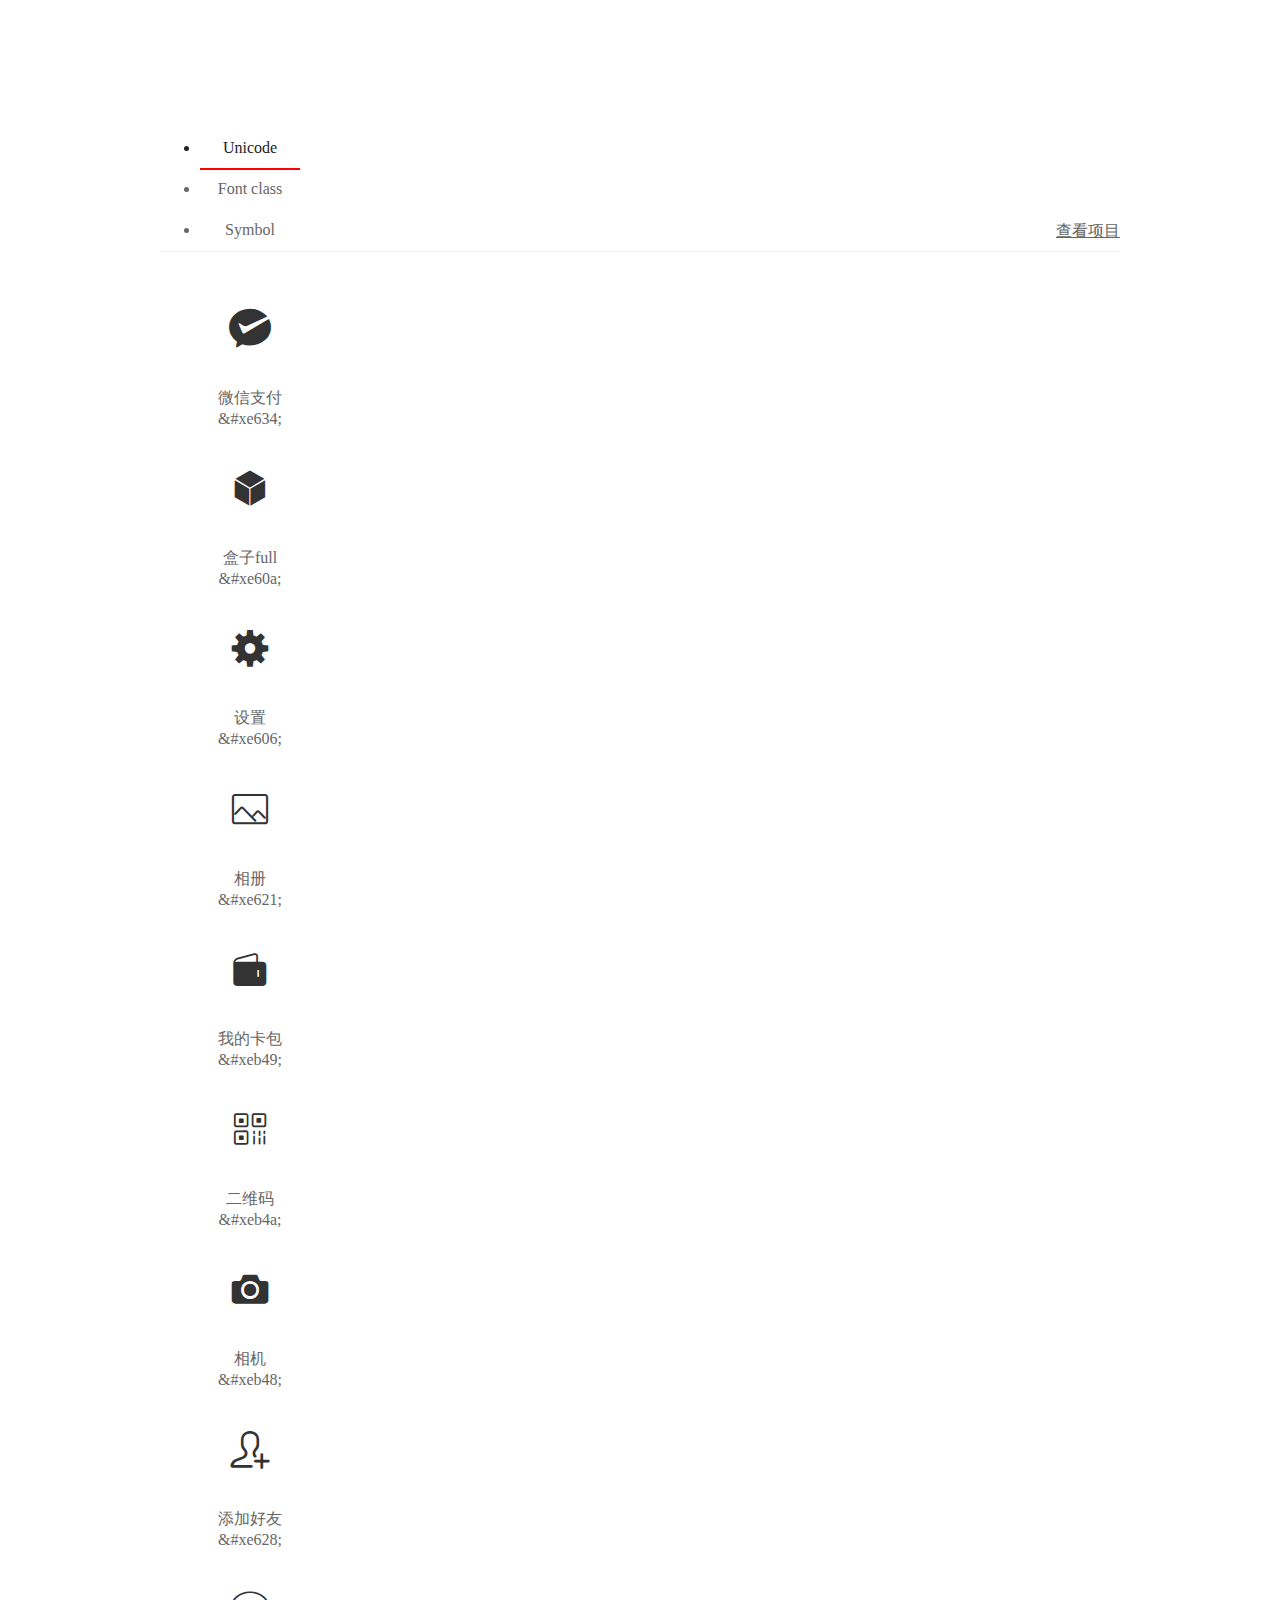
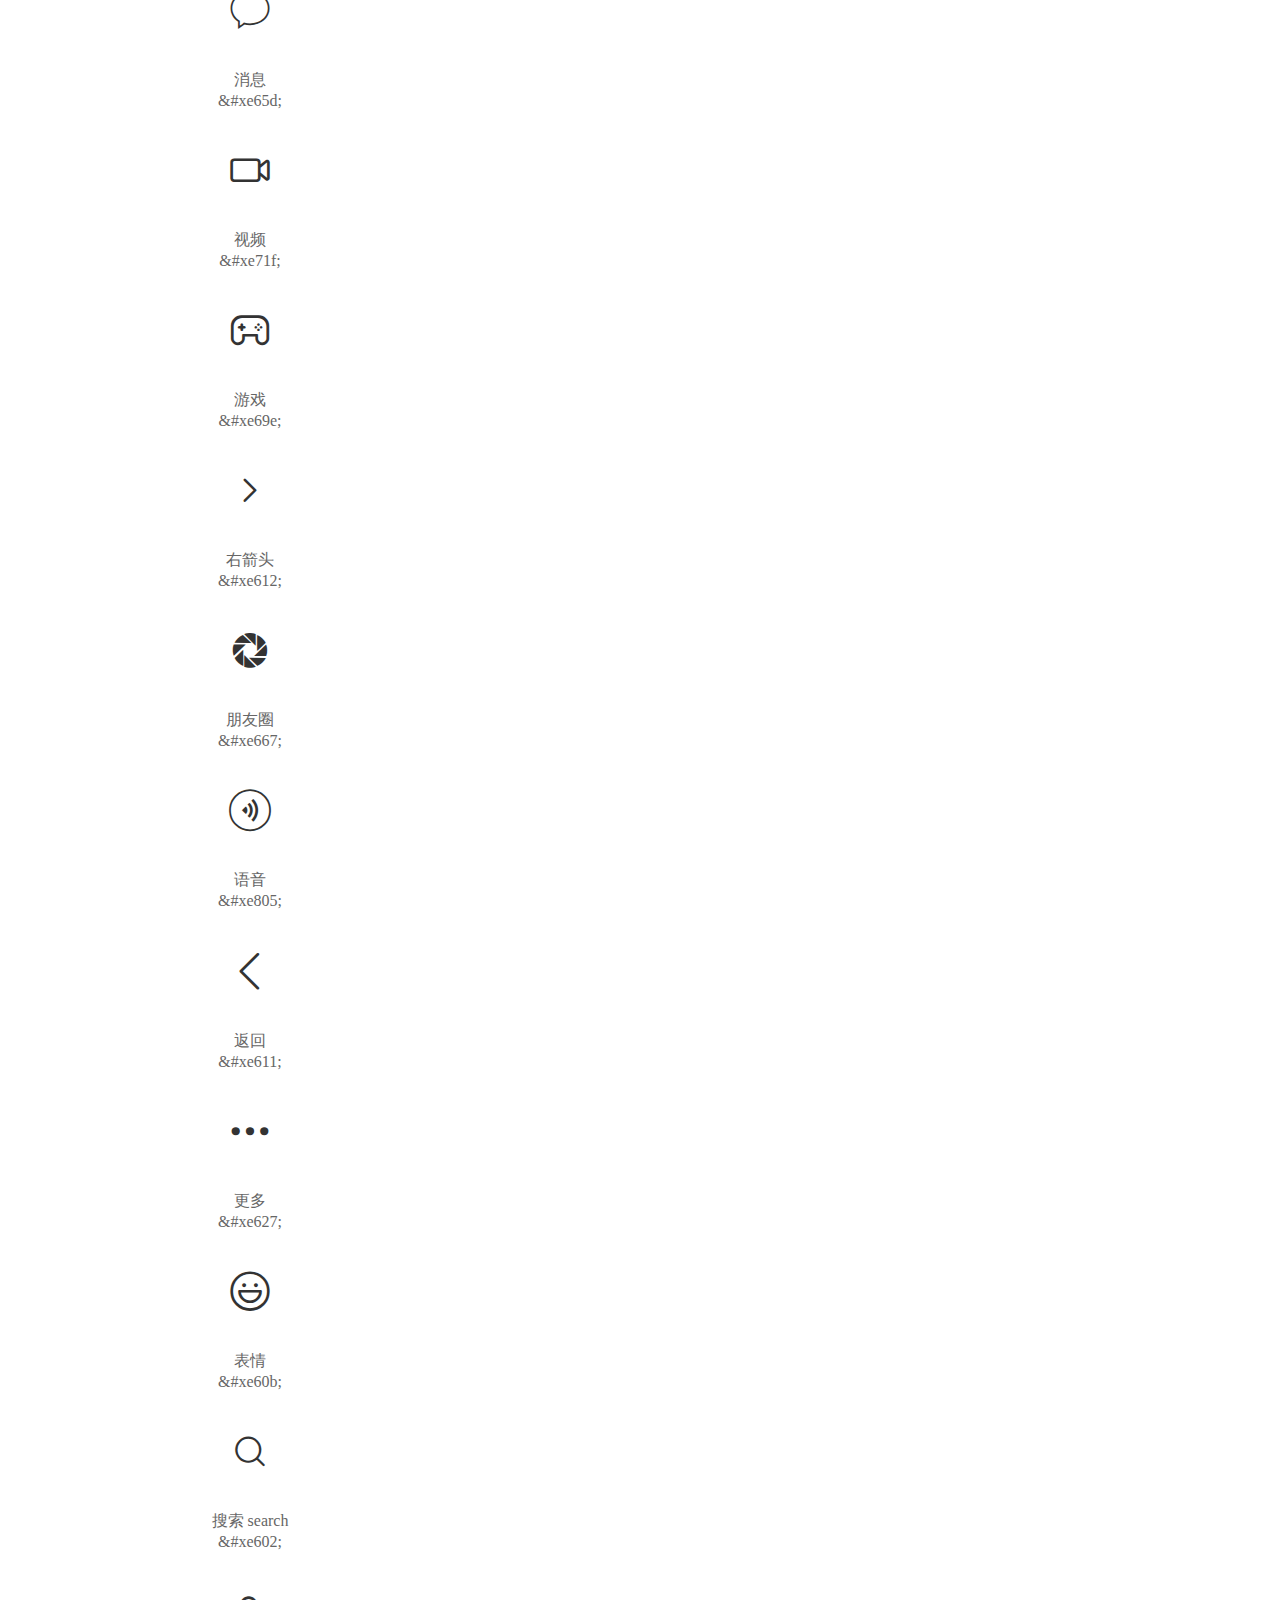
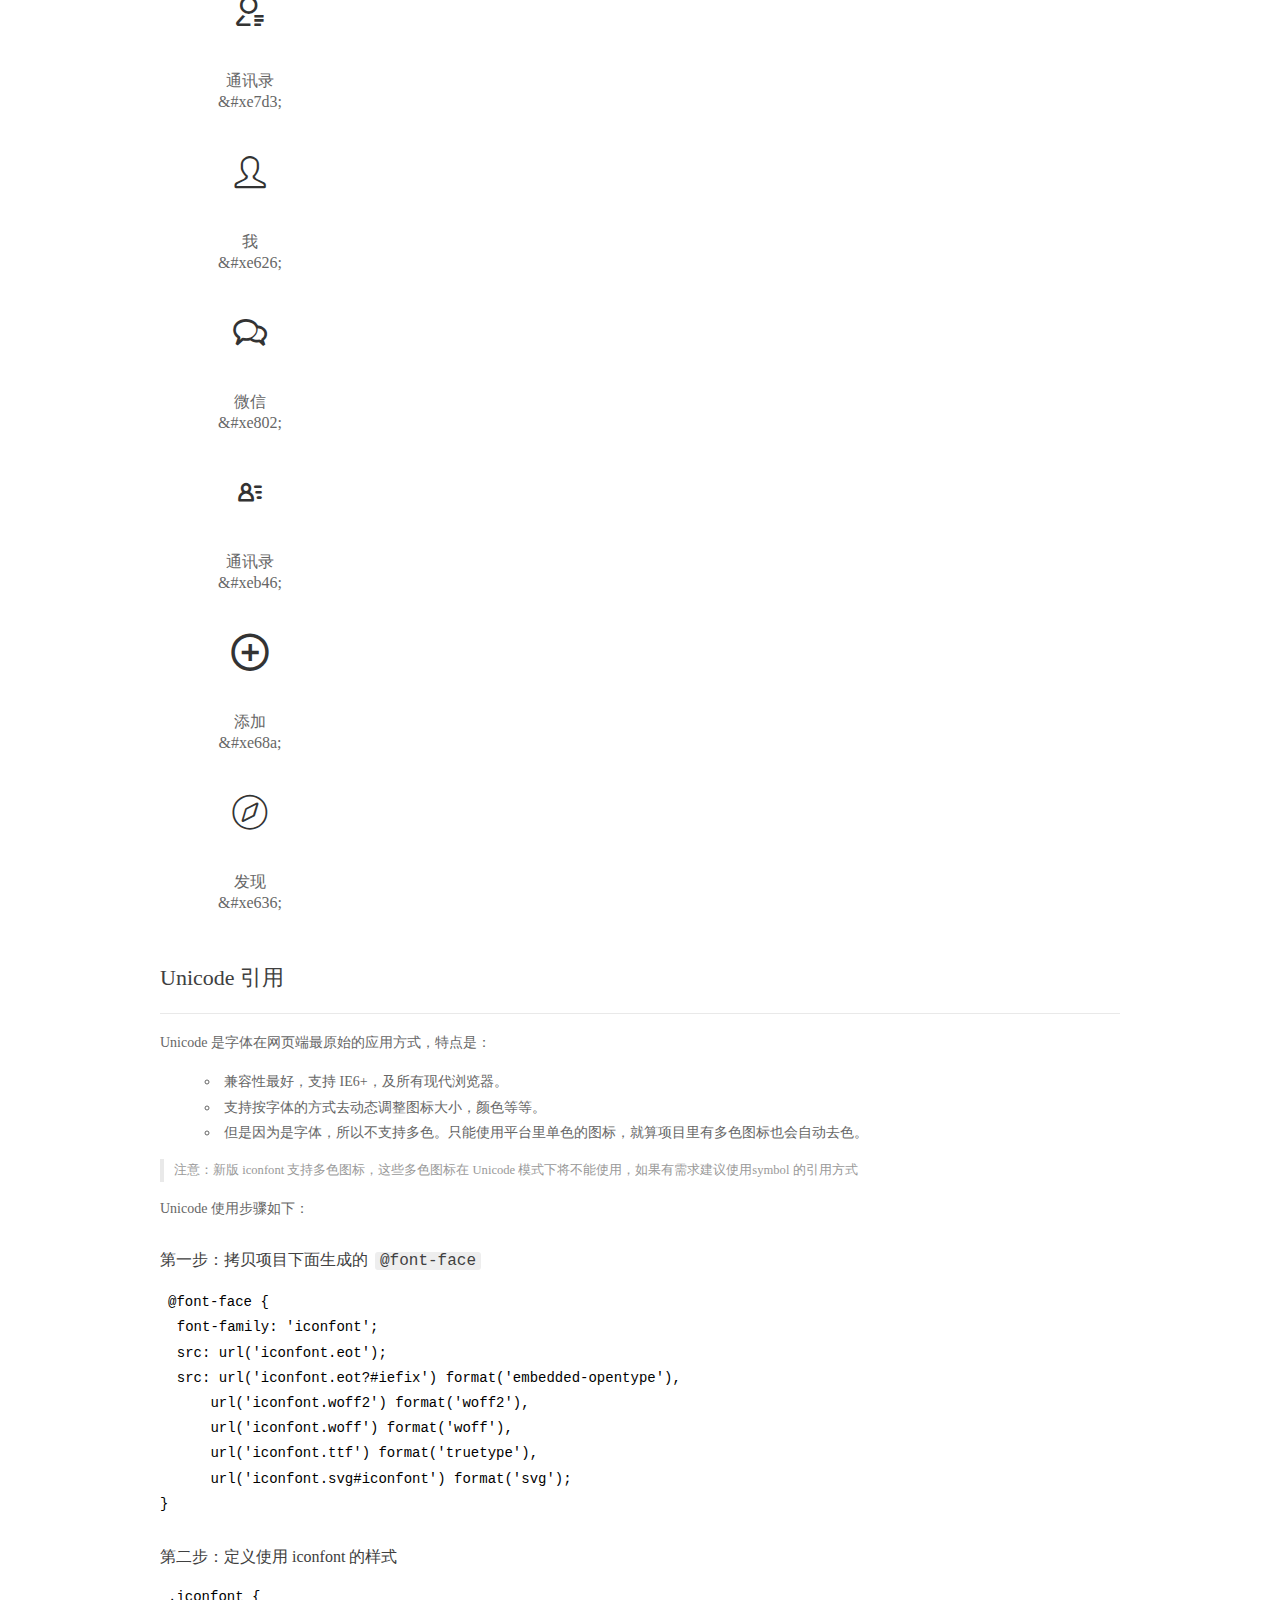
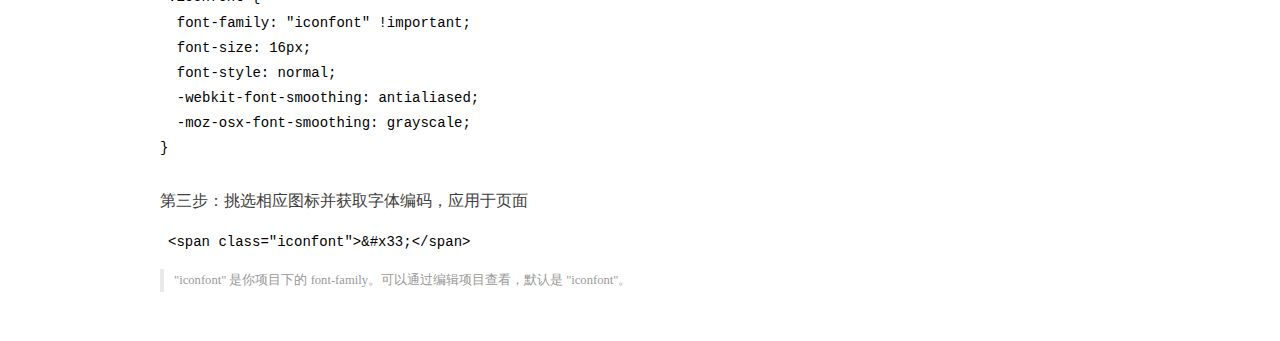
<file: font/demo_index.html>
<!DOCTYPE html>
<html>
<head>
  <meta charset="utf-8"/>
  <title>IconFont Demo</title>
  <link rel="shortcut icon" href="https://img.alicdn.com/tps/i4/TB1_oz6GVXXXXaFXpXXJDFnIXXX-64-64.ico" type="image/x-icon"/>
  <link rel="stylesheet" href="https://g.alicdn.com/thx/cube/1.3.2/cube.min.css">
  <link rel="stylesheet" href="demo.css">
  <link rel="stylesheet" href="iconfont.css">
  <script src="iconfont.js"></script>
  <!-- jQuery -->
  <script src="https://a1.alicdn.com/oss/uploads/2018/12/26/7bfddb60-08e8-11e9-9b04-53e73bb6408b.js"></script>
  <!-- 代码高亮 -->
  <script src="https://a1.alicdn.com/oss/uploads/2018/12/26/a3f714d0-08e6-11e9-8a15-ebf944d7534c.js"></script>
</head>
<body>
  <div class="main">
    <h1 class="logo"><a href="https://www.iconfont.cn/" title="iconfont 首页" target="_blank">&#xe86b;</a></h1>
    <div class="nav-tabs">
      <ul id="tabs" class="dib-box">
        <li class="dib active"><span>Unicode</span></li>
        <li class="dib"><span>Font class</span></li>
        <li class="dib"><span>Symbol</span></li>
      </ul>
      
      <a href="https://www.iconfont.cn/manage/index?manage_type=myprojects&projectId=1954527" target="_blank" class="nav-more">查看项目</a>
      
    </div>
    <div class="tab-container">
      <div class="content unicode" style="display: block;">
          <ul class="icon_lists dib-box">
          
            <li class="dib">
              <span class="icon iconfont">&#xe634;</span>
                <div class="name">微信支付</div>
                <div class="code-name">&amp;#xe634;</div>
              </li>
          
            <li class="dib">
              <span class="icon iconfont">&#xe60a;</span>
                <div class="name">盒子full</div>
                <div class="code-name">&amp;#xe60a;</div>
              </li>
          
            <li class="dib">
              <span class="icon iconfont">&#xe606;</span>
                <div class="name">设置</div>
                <div class="code-name">&amp;#xe606;</div>
              </li>
          
            <li class="dib">
              <span class="icon iconfont">&#xe621;</span>
                <div class="name">相册</div>
                <div class="code-name">&amp;#xe621;</div>
              </li>
          
            <li class="dib">
              <span class="icon iconfont">&#xeb49;</span>
                <div class="name">我的卡包</div>
                <div class="code-name">&amp;#xeb49;</div>
              </li>
          
            <li class="dib">
              <span class="icon iconfont">&#xeb4a;</span>
                <div class="name">二维码</div>
                <div class="code-name">&amp;#xeb4a;</div>
              </li>
          
            <li class="dib">
              <span class="icon iconfont">&#xeb48;</span>
                <div class="name">相机</div>
                <div class="code-name">&amp;#xeb48;</div>
              </li>
          
            <li class="dib">
              <span class="icon iconfont">&#xe628;</span>
                <div class="name">添加好友</div>
                <div class="code-name">&amp;#xe628;</div>
              </li>
          
            <li class="dib">
              <span class="icon iconfont">&#xe65d;</span>
                <div class="name">消息</div>
                <div class="code-name">&amp;#xe65d;</div>
              </li>
          
            <li class="dib">
              <span class="icon iconfont">&#xe71f;</span>
                <div class="name">视频</div>
                <div class="code-name">&amp;#xe71f;</div>
              </li>
          
            <li class="dib">
              <span class="icon iconfont">&#xe69e;</span>
                <div class="name">游戏</div>
                <div class="code-name">&amp;#xe69e;</div>
              </li>
          
            <li class="dib">
              <span class="icon iconfont">&#xe612;</span>
                <div class="name">右箭头</div>
                <div class="code-name">&amp;#xe612;</div>
              </li>
          
            <li class="dib">
              <span class="icon iconfont">&#xe667;</span>
                <div class="name">朋友圈</div>
                <div class="code-name">&amp;#xe667;</div>
              </li>
          
            <li class="dib">
              <span class="icon iconfont">&#xe805;</span>
                <div class="name">语音</div>
                <div class="code-name">&amp;#xe805;</div>
              </li>
          
            <li class="dib">
              <span class="icon iconfont">&#xe611;</span>
                <div class="name">返回</div>
                <div class="code-name">&amp;#xe611;</div>
              </li>
          
            <li class="dib">
              <span class="icon iconfont">&#xe627;</span>
                <div class="name">更多</div>
                <div class="code-name">&amp;#xe627;</div>
              </li>
          
            <li class="dib">
              <span class="icon iconfont">&#xe60b;</span>
                <div class="name">表情</div>
                <div class="code-name">&amp;#xe60b;</div>
              </li>
          
            <li class="dib">
              <span class="icon iconfont">&#xe602;</span>
                <div class="name">搜索 search</div>
                <div class="code-name">&amp;#xe602;</div>
              </li>
          
            <li class="dib">
              <span class="icon iconfont">&#xe7d3;</span>
                <div class="name">通讯录</div>
                <div class="code-name">&amp;#xe7d3;</div>
              </li>
          
            <li class="dib">
              <span class="icon iconfont">&#xe626;</span>
                <div class="name">我</div>
                <div class="code-name">&amp;#xe626;</div>
              </li>
          
            <li class="dib">
              <span class="icon iconfont">&#xe802;</span>
                <div class="name">微信</div>
                <div class="code-name">&amp;#xe802;</div>
              </li>
          
            <li class="dib">
              <span class="icon iconfont">&#xeb46;</span>
                <div class="name">通讯录</div>
                <div class="code-name">&amp;#xeb46;</div>
              </li>
          
            <li class="dib">
              <span class="icon iconfont">&#xe68a;</span>
                <div class="name">添加</div>
                <div class="code-name">&amp;#xe68a;</div>
              </li>
          
            <li class="dib">
              <span class="icon iconfont">&#xe636;</span>
                <div class="name">发现</div>
                <div class="code-name">&amp;#xe636;</div>
              </li>
          
          </ul>
          <div class="article markdown">
          <h2 id="unicode-">Unicode 引用</h2>
          <hr>

          <p>Unicode 是字体在网页端最原始的应用方式，特点是：</p>
          <ul>
            <li>兼容性最好，支持 IE6+，及所有现代浏览器。</li>
            <li>支持按字体的方式去动态调整图标大小，颜色等等。</li>
            <li>但是因为是字体，所以不支持多色。只能使用平台里单色的图标，就算项目里有多色图标也会自动去色。</li>
          </ul>
          <blockquote>
            <p>注意：新版 iconfont 支持多色图标，这些多色图标在 Unicode 模式下将不能使用，如果有需求建议使用symbol 的引用方式</p>
          </blockquote>
          <p>Unicode 使用步骤如下：</p>
          <h3 id="-font-face">第一步：拷贝项目下面生成的 <code>@font-face</code></h3>
<pre><code class="language-css"
>@font-face {
  font-family: 'iconfont';
  src: url('iconfont.eot');
  src: url('iconfont.eot?#iefix') format('embedded-opentype'),
      url('iconfont.woff2') format('woff2'),
      url('iconfont.woff') format('woff'),
      url('iconfont.ttf') format('truetype'),
      url('iconfont.svg#iconfont') format('svg');
}
</code></pre>
          <h3 id="-iconfont-">第二步：定义使用 iconfont 的样式</h3>
<pre><code class="language-css"
>.iconfont {
  font-family: "iconfont" !important;
  font-size: 16px;
  font-style: normal;
  -webkit-font-smoothing: antialiased;
  -moz-osx-font-smoothing: grayscale;
}
</code></pre>
          <h3 id="-">第三步：挑选相应图标并获取字体编码，应用于页面</h3>
<pre>
<code class="language-html"
>&lt;span class="iconfont"&gt;&amp;#x33;&lt;/span&gt;
</code></pre>
          <blockquote>
            <p>"iconfont" 是你项目下的 font-family。可以通过编辑项目查看，默认是 "iconfont"。</p>
          </blockquote>
          </div>
      </div>
      <div class="content font-class">
        <ul class="icon_lists dib-box">
          
          <li class="dib">
            <span class="icon iconfont icon-weixinzhifu"></span>
            <div class="name">
              微信支付
            </div>
            <div class="code-name">.icon-weixinzhifu
            </div>
          </li>
          
          <li class="dib">
            <span class="icon iconfont icon-ego-boxfull"></span>
            <div class="name">
              盒子full
            </div>
            <div class="code-name">.icon-ego-boxfull
            </div>
          </li>
          
          <li class="dib">
            <span class="icon iconfont icon-shezhi"></span>
            <div class="name">
              设置
            </div>
            <div class="code-name">.icon-shezhi
            </div>
          </li>
          
          <li class="dib">
            <span class="icon iconfont icon-xiangce"></span>
            <div class="name">
              相册
            </div>
            <div class="code-name">.icon-xiangce
            </div>
          </li>
          
          <li class="dib">
            <span class="icon iconfont icon-wodeqiabao0101-copy"></span>
            <div class="name">
              我的卡包
            </div>
            <div class="code-name">.icon-wodeqiabao0101-copy
            </div>
          </li>
          
          <li class="dib">
            <span class="icon iconfont icon-ico-copy"></span>
            <div class="name">
              二维码
            </div>
            <div class="code-name">.icon-ico-copy
            </div>
          </li>
          
          <li class="dib">
            <span class="icon iconfont icon-xiangji-copy"></span>
            <div class="name">
              相机
            </div>
            <div class="code-name">.icon-xiangji-copy
            </div>
          </li>
          
          <li class="dib">
            <span class="icon iconfont icon-tianjiahaoyou"></span>
            <div class="name">
              添加好友
            </div>
            <div class="code-name">.icon-tianjiahaoyou
            </div>
          </li>
          
          <li class="dib">
            <span class="icon iconfont icon-xiaoxi"></span>
            <div class="name">
              消息
            </div>
            <div class="code-name">.icon-xiaoxi
            </div>
          </li>
          
          <li class="dib">
            <span class="icon iconfont icon-shipin"></span>
            <div class="name">
              视频
            </div>
            <div class="code-name">.icon-shipin
            </div>
          </li>
          
          <li class="dib">
            <span class="icon iconfont icon-youxi"></span>
            <div class="name">
              游戏
            </div>
            <div class="code-name">.icon-youxi
            </div>
          </li>
          
          <li class="dib">
            <span class="icon iconfont icon-youjiantou"></span>
            <div class="name">
              右箭头
            </div>
            <div class="code-name">.icon-youjiantou
            </div>
          </li>
          
          <li class="dib">
            <span class="icon iconfont icon-pengyouquan"></span>
            <div class="name">
              朋友圈
            </div>
            <div class="code-name">.icon-pengyouquan
            </div>
          </li>
          
          <li class="dib">
            <span class="icon iconfont icon-yuyin"></span>
            <div class="name">
              语音
            </div>
            <div class="code-name">.icon-yuyin
            </div>
          </li>
          
          <li class="dib">
            <span class="icon iconfont icon-fanhui"></span>
            <div class="name">
              返回
            </div>
            <div class="code-name">.icon-fanhui
            </div>
          </li>
          
          <li class="dib">
            <span class="icon iconfont icon-gengduo"></span>
            <div class="name">
              更多
            </div>
            <div class="code-name">.icon-gengduo
            </div>
          </li>
          
          <li class="dib">
            <span class="icon iconfont icon-biaoqing"></span>
            <div class="name">
              表情
            </div>
            <div class="code-name">.icon-biaoqing
            </div>
          </li>
          
          <li class="dib">
            <span class="icon iconfont icon-search"></span>
            <div class="name">
              搜索 search
            </div>
            <div class="code-name">.icon-search
            </div>
          </li>
          
          <li class="dib">
            <span class="icon iconfont icon-tongxunlu1"></span>
            <div class="name">
              通讯录
            </div>
            <div class="code-name">.icon-tongxunlu1
            </div>
          </li>
          
          <li class="dib">
            <span class="icon iconfont icon-wo"></span>
            <div class="name">
              我
            </div>
            <div class="code-name">.icon-wo
            </div>
          </li>
          
          <li class="dib">
            <span class="icon iconfont icon-wechat"></span>
            <div class="name">
              微信
            </div>
            <div class="code-name">.icon-wechat
            </div>
          </li>
          
          <li class="dib">
            <span class="icon iconfont icon-tongxunlu"></span>
            <div class="name">
              通讯录
            </div>
            <div class="code-name">.icon-tongxunlu
            </div>
          </li>
          
          <li class="dib">
            <span class="icon iconfont icon-tianjia"></span>
            <div class="name">
              添加
            </div>
            <div class="code-name">.icon-tianjia
            </div>
          </li>
          
          <li class="dib">
            <span class="icon iconfont icon-danyehuaban"></span>
            <div class="name">
              发现
            </div>
            <div class="code-name">.icon-danyehuaban
            </div>
          </li>
          
        </ul>
        <div class="article markdown">
        <h2 id="font-class-">font-class 引用</h2>
        <hr>

        <p>font-class 是 Unicode 使用方式的一种变种，主要是解决 Unicode 书写不直观，语意不明确的问题。</p>
        <p>与 Unicode 使用方式相比，具有如下特点：</p>
        <ul>
          <li>兼容性良好，支持 IE8+，及所有现代浏览器。</li>
          <li>相比于 Unicode 语意明确，书写更直观。可以很容易分辨这个 icon 是什么。</li>
          <li>因为使用 class 来定义图标，所以当要替换图标时，只需要修改 class 里面的 Unicode 引用。</li>
          <li>不过因为本质上还是使用的字体，所以多色图标还是不支持的。</li>
        </ul>
        <p>使用步骤如下：</p>
        <h3 id="-fontclass-">第一步：引入项目下面生成的 fontclass 代码：</h3>
<pre><code class="language-html">&lt;link rel="stylesheet" href="./iconfont.css"&gt;
</code></pre>
        <h3 id="-">第二步：挑选相应图标并获取类名，应用于页面：</h3>
<pre><code class="language-html">&lt;span class="iconfont icon-xxx"&gt;&lt;/span&gt;
</code></pre>
        <blockquote>
          <p>"
            iconfont" 是你项目下的 font-family。可以通过编辑项目查看，默认是 "iconfont"。</p>
        </blockquote>
      </div>
      </div>
      <div class="content symbol">
          <ul class="icon_lists dib-box">
          
            <li class="dib">
                <svg class="icon svg-icon" aria-hidden="true">
                  <use xlink:href="#icon-weixinzhifu"></use>
                </svg>
                <div class="name">微信支付</div>
                <div class="code-name">#icon-weixinzhifu</div>
            </li>
          
            <li class="dib">
                <svg class="icon svg-icon" aria-hidden="true">
                  <use xlink:href="#icon-ego-boxfull"></use>
                </svg>
                <div class="name">盒子full</div>
                <div class="code-name">#icon-ego-boxfull</div>
            </li>
          
            <li class="dib">
                <svg class="icon svg-icon" aria-hidden="true">
                  <use xlink:href="#icon-shezhi"></use>
                </svg>
                <div class="name">设置</div>
                <div class="code-name">#icon-shezhi</div>
            </li>
          
            <li class="dib">
                <svg class="icon svg-icon" aria-hidden="true">
                  <use xlink:href="#icon-xiangce"></use>
                </svg>
                <div class="name">相册</div>
                <div class="code-name">#icon-xiangce</div>
            </li>
          
            <li class="dib">
                <svg class="icon svg-icon" aria-hidden="true">
                  <use xlink:href="#icon-wodeqiabao0101-copy"></use>
                </svg>
                <div class="name">我的卡包</div>
                <div class="code-name">#icon-wodeqiabao0101-copy</div>
            </li>
          
            <li class="dib">
                <svg class="icon svg-icon" aria-hidden="true">
                  <use xlink:href="#icon-ico-copy"></use>
                </svg>
                <div class="name">二维码</div>
                <div class="code-name">#icon-ico-copy</div>
            </li>
          
            <li class="dib">
                <svg class="icon svg-icon" aria-hidden="true">
                  <use xlink:href="#icon-xiangji-copy"></use>
                </svg>
                <div class="name">相机</div>
                <div class="code-name">#icon-xiangji-copy</div>
            </li>
          
            <li class="dib">
                <svg class="icon svg-icon" aria-hidden="true">
                  <use xlink:href="#icon-tianjiahaoyou"></use>
                </svg>
                <div class="name">添加好友</div>
                <div class="code-name">#icon-tianjiahaoyou</div>
            </li>
          
            <li class="dib">
                <svg class="icon svg-icon" aria-hidden="true">
                  <use xlink:href="#icon-xiaoxi"></use>
                </svg>
                <div class="name">消息</div>
                <div class="code-name">#icon-xiaoxi</div>
            </li>
          
            <li class="dib">
                <svg class="icon svg-icon" aria-hidden="true">
                  <use xlink:href="#icon-shipin"></use>
                </svg>
                <div class="name">视频</div>
                <div class="code-name">#icon-shipin</div>
            </li>
          
            <li class="dib">
                <svg class="icon svg-icon" aria-hidden="true">
                  <use xlink:href="#icon-youxi"></use>
                </svg>
                <div class="name">游戏</div>
                <div class="code-name">#icon-youxi</div>
            </li>
          
            <li class="dib">
                <svg class="icon svg-icon" aria-hidden="true">
                  <use xlink:href="#icon-youjiantou"></use>
                </svg>
                <div class="name">右箭头</div>
                <div class="code-name">#icon-youjiantou</div>
            </li>
          
            <li class="dib">
                <svg class="icon svg-icon" aria-hidden="true">
                  <use xlink:href="#icon-pengyouquan"></use>
                </svg>
                <div class="name">朋友圈</div>
                <div class="code-name">#icon-pengyouquan</div>
            </li>
          
            <li class="dib">
                <svg class="icon svg-icon" aria-hidden="true">
                  <use xlink:href="#icon-yuyin"></use>
                </svg>
                <div class="name">语音</div>
                <div class="code-name">#icon-yuyin</div>
            </li>
          
            <li class="dib">
                <svg class="icon svg-icon" aria-hidden="true">
                  <use xlink:href="#icon-fanhui"></use>
                </svg>
                <div class="name">返回</div>
                <div class="code-name">#icon-fanhui</div>
            </li>
          
            <li class="dib">
                <svg class="icon svg-icon" aria-hidden="true">
                  <use xlink:href="#icon-gengduo"></use>
                </svg>
                <div class="name">更多</div>
                <div class="code-name">#icon-gengduo</div>
            </li>
          
            <li class="dib">
                <svg class="icon svg-icon" aria-hidden="true">
                  <use xlink:href="#icon-biaoqing"></use>
                </svg>
                <div class="name">表情</div>
                <div class="code-name">#icon-biaoqing</div>
            </li>
          
            <li class="dib">
                <svg class="icon svg-icon" aria-hidden="true">
                  <use xlink:href="#icon-search"></use>
                </svg>
                <div class="name">搜索 search</div>
                <div class="code-name">#icon-search</div>
            </li>
          
            <li class="dib">
                <svg class="icon svg-icon" aria-hidden="true">
                  <use xlink:href="#icon-tongxunlu1"></use>
                </svg>
                <div class="name">通讯录</div>
                <div class="code-name">#icon-tongxunlu1</div>
            </li>
          
            <li class="dib">
                <svg class="icon svg-icon" aria-hidden="true">
                  <use xlink:href="#icon-wo"></use>
                </svg>
                <div class="name">我</div>
                <div class="code-name">#icon-wo</div>
            </li>
          
            <li class="dib">
                <svg class="icon svg-icon" aria-hidden="true">
                  <use xlink:href="#icon-wechat"></use>
                </svg>
                <div class="name">微信</div>
                <div class="code-name">#icon-wechat</div>
            </li>
          
            <li class="dib">
                <svg class="icon svg-icon" aria-hidden="true">
                  <use xlink:href="#icon-tongxunlu"></use>
                </svg>
                <div class="name">通讯录</div>
                <div class="code-name">#icon-tongxunlu</div>
            </li>
          
            <li class="dib">
                <svg class="icon svg-icon" aria-hidden="true">
                  <use xlink:href="#icon-tianjia"></use>
                </svg>
                <div class="name">添加</div>
                <div class="code-name">#icon-tianjia</div>
            </li>
          
            <li class="dib">
                <svg class="icon svg-icon" aria-hidden="true">
                  <use xlink:href="#icon-danyehuaban"></use>
                </svg>
                <div class="name">发现</div>
                <div class="code-name">#icon-danyehuaban</div>
            </li>
          
          </ul>
          <div class="article markdown">
          <h2 id="symbol-">Symbol 引用</h2>
          <hr>

          <p>这是一种全新的使用方式，应该说这才是未来的主流，也是平台目前推荐的用法。相关介绍可以参考这篇<a href="">文章</a>
            这种用法其实是做了一个 SVG 的集合，与另外两种相比具有如下特点：</p>
          <ul>
            <li>支持多色图标了，不再受单色限制。</li>
            <li>通过一些技巧，支持像字体那样，通过 <code>font-size</code>, <code>color</code> 来调整样式。</li>
            <li>兼容性较差，支持 IE9+，及现代浏览器。</li>
            <li>浏览器渲染 SVG 的性能一般，还不如 png。</li>
          </ul>
          <p>使用步骤如下：</p>
          <h3 id="-symbol-">第一步：引入项目下面生成的 symbol 代码：</h3>
<pre><code class="language-html">&lt;script src="./iconfont.js"&gt;&lt;/script&gt;
</code></pre>
          <h3 id="-css-">第二步：加入通用 CSS 代码（引入一次就行）：</h3>
<pre><code class="language-html">&lt;style&gt;
.icon {
  width: 1em;
  height: 1em;
  vertical-align: -0.15em;
  fill: currentColor;
  overflow: hidden;
}
&lt;/style&gt;
</code></pre>
          <h3 id="-">第三步：挑选相应图标并获取类名，应用于页面：</h3>
<pre><code class="language-html">&lt;svg class="icon" aria-hidden="true"&gt;
  &lt;use xlink:href="#icon-xxx"&gt;&lt;/use&gt;
&lt;/svg&gt;
</code></pre>
          </div>
      </div>

    </div>
  </div>
  <script>
  $(document).ready(function () {
      $('.tab-container .content:first').show()

      $('#tabs li').click(function (e) {
        var tabContent = $('.tab-container .content')
        var index = $(this).index()

        if ($(this).hasClass('active')) {
          return
        } else {
          $('#tabs li').removeClass('active')
          $(this).addClass('active')

          tabContent.hide().eq(index).fadeIn()
        }
      })
    })
  </script>
</body>
</html>
</file>
<file: font/demo.css>
/* Logo 字体 */
@font-face {
  font-family: "iconfont logo";
  src: url('https://at.alicdn.com/t/font_985780_km7mi63cihi.eot?t=1545807318834');
  src: url('https://at.alicdn.com/t/font_985780_km7mi63cihi.eot?t=1545807318834#iefix') format('embedded-opentype'),
    url('https://at.alicdn.com/t/font_985780_km7mi63cihi.woff?t=1545807318834') format('woff'),
    url('https://at.alicdn.com/t/font_985780_km7mi63cihi.ttf?t=1545807318834') format('truetype'),
    url('https://at.alicdn.com/t/font_985780_km7mi63cihi.svg?t=1545807318834#iconfont') format('svg');
}

.logo {
  font-family: "iconfont logo";
  font-size: 160px;
  font-style: normal;
  -webkit-font-smoothing: antialiased;
  -moz-osx-font-smoothing: grayscale;
}

/* tabs */
.nav-tabs {
  position: relative;
}

.nav-tabs .nav-more {
  position: absolute;
  right: 0;
  bottom: 0;
  height: 42px;
  line-height: 42px;
  color: #666;
}

#tabs {
  border-bottom: 1px solid #eee;
}

#tabs li {
  cursor: pointer;
  width: 100px;
  height: 40px;
  line-height: 40px;
  text-align: center;
  font-size: 16px;
  border-bottom: 2px solid transparent;
  position: relative;
  z-index: 1;
  margin-bottom: -1px;
  color: #666;
}


#tabs .active {
  border-bottom-color: #f00;
  color: #222;
}

.tab-container .content {
  display: none;
}

/* 页面布局 */
.main {
  padding: 30px 100px;
  width: 960px;
  margin: 0 auto;
}

.main .logo {
  color: #333;
  text-align: left;
  margin-bottom: 30px;
  line-height: 1;
  height: 110px;
  margin-top: -50px;
  overflow: hidden;
  *zoom: 1;
}

.main .logo a {
  font-size: 160px;
  color: #333;
}

.helps {
  margin-top: 40px;
}

.helps pre {
  padding: 20px;
  margin: 10px 0;
  border: solid 1px #e7e1cd;
  background-color: #fffdef;
  overflow: auto;
}

.icon_lists {
  width: 100% !important;
  overflow: hidden;
  *zoom: 1;
}

.icon_lists li {
  width: 100px;
  margin-bottom: 10px;
  margin-right: 20px;
  text-align: center;
  list-style: none !important;
  cursor: default;
}

.icon_lists li .code-name {
  line-height: 1.2;
}

.icon_lists .icon {
  display: block;
  height: 100px;
  line-height: 100px;
  font-size: 42px;
  margin: 10px auto;
  color: #333;
  -webkit-transition: font-size 0.25s linear, width 0.25s linear;
  -moz-transition: font-size 0.25s linear, width 0.25s linear;
  transition: font-size 0.25s linear, width 0.25s linear;
}

.icon_lists .icon:hover {
  font-size: 100px;
}

.icon_lists .svg-icon {
  /* 通过设置 font-size 来改变图标大小 */
  width: 1em;
  /* 图标和文字相邻时，垂直对齐 */
  vertical-align: -0.15em;
  /* 通过设置 color 来改变 SVG 的颜色/fill */
  fill: currentColor;
  /* path 和 stroke 溢出 viewBox 部分在 IE 下会显示
      normalize.css 中也包含这行 */
  overflow: hidden;
}

.icon_lists li .name,
.icon_lists li .code-name {
  color: #666;
}

/* markdown 样式 */
.markdown {
  color: #666;
  font-size: 14px;
  line-height: 1.8;
}

.highlight {
  line-height: 1.5;
}

.markdown img {
  vertical-align: middle;
  max-width: 100%;
}

.markdown h1 {
  color: #404040;
  font-weight: 500;
  line-height: 40px;
  margin-bottom: 24px;
}

.markdown h2,
.markdown h3,
.markdown h4,
.markdown h5,
.markdown h6 {
  color: #404040;
  margin: 1.6em 0 0.6em 0;
  font-weight: 500;
  clear: both;
}

.markdown h1 {
  font-size: 28px;
}

.markdown h2 {
  font-size: 22px;
}

.markdown h3 {
  font-size: 16px;
}

.markdown h4 {
  font-size: 14px;
}

.markdown h5 {
  font-size: 12px;
}

.markdown h6 {
  font-size: 12px;
}

.markdown hr {
  height: 1px;
  border: 0;
  background: #e9e9e9;
  margin: 16px 0;
  clear: both;
}

.markdown p {
  margin: 1em 0;
}

.markdown>p,
.markdown>blockquote,
.markdown>.highlight,
.markdown>ol,
.markdown>ul {
  width: 80%;
}

.markdown ul>li {
  list-style: circle;
}

.markdown>ul li,
.markdown blockquote ul>li {
  margin-left: 20px;
  padding-left: 4px;
}

.markdown>ul li p,
.markdown>ol li p {
  margin: 0.6em 0;
}

.markdown ol>li {
  list-style: decimal;
}

.markdown>ol li,
.markdown blockquote ol>li {
  margin-left: 20px;
  padding-left: 4px;
}

.markdown code {
  margin: 0 3px;
  padding: 0 5px;
  background: #eee;
  border-radius: 3px;
}

.markdown strong,
.markdown b {
  font-weight: 600;
}

.markdown>table {
  border-collapse: collapse;
  border-spacing: 0px;
  empty-cells: show;
  border: 1px solid #e9e9e9;
  width: 95%;
  margin-bottom: 24px;
}

.markdown>table th {
  white-space: nowrap;
  color: #333;
  font-weight: 600;
}

.markdown>table th,
.markdown>table td {
  border: 1px solid #e9e9e9;
  padding: 8px 16px;
  text-align: left;
}

.markdown>table th {
  background: #F7F7F7;
}

.markdown blockquote {
  font-size: 90%;
  color: #999;
  border-left: 4px solid #e9e9e9;
  padding-left: 0.8em;
  margin: 1em 0;
}

.markdown blockquote p {
  margin: 0;
}

.markdown .anchor {
  opacity: 0;
  transition: opacity 0.3s ease;
  margin-left: 8px;
}

.markdown .waiting {
  color: #ccc;
}

.markdown h1:hover .anchor,
.markdown h2:hover .anchor,
.markdown h3:hover .anchor,
.markdown h4:hover .anchor,
.markdown h5:hover .anchor,
.markdown h6:hover .anchor {
  opacity: 1;
  display: inline-block;
}

.markdown>br,
.markdown>p>br {
  clear: both;
}


.hljs {
  display: block;
  background: white;
  padding: 0.5em;
  color: #333333;
  overflow-x: auto;
}

.hljs-comment,
.hljs-meta {
  color: #969896;
}

.hljs-string,
.hljs-variable,
.hljs-template-variable,
.hljs-strong,
.hljs-emphasis,
.hljs-quote {
  color: #df5000;
}

.hljs-keyword,
.hljs-selector-tag,
.hljs-type {
  color: #a71d5d;
}

.hljs-literal,
.hljs-symbol,
.hljs-bullet,
.hljs-attribute {
  color: #0086b3;
}

.hljs-section,
.hljs-name {
  color: #63a35c;
}

.hljs-tag {
  color: #333333;
}

.hljs-title,
.hljs-attr,
.hljs-selector-id,
.hljs-selector-class,
.hljs-selector-attr,
.hljs-selector-pseudo {
  color: #795da3;
}

.hljs-addition {
  color: #55a532;
  background-color: #eaffea;
}

.hljs-deletion {
  color: #bd2c00;
  background-color: #ffecec;
}

.hljs-link {
  text-decoration: underline;
}

/* 代码高亮 */
/* PrismJS 1.15.0
https://prismjs.com/download.html#themes=prism&languages=markup+css+clike+javascript */
/**
 * prism.js default theme for JavaScript, CSS and HTML
 * Based on dabblet (http://dabblet.com)
 * @author Lea Verou
 */
code[class*="language-"],
pre[class*="language-"] {
  color: black;
  background: none;
  text-shadow: 0 1px white;
  font-family: Consolas, Monaco, 'Andale Mono', 'Ubuntu Mono', monospace;
  text-align: left;
  white-space: pre;
  word-spacing: normal;
  word-break: normal;
  word-wrap: normal;
  line-height: 1.5;

  -moz-tab-size: 4;
  -o-tab-size: 4;
  tab-size: 4;

  -webkit-hyphens: none;
  -moz-hyphens: none;
  -ms-hyphens: none;
  hyphens: none;
}

pre[class*="language-"]::-moz-selection,
pre[class*="language-"] ::-moz-selection,
code[class*="language-"]::-moz-selection,
code[class*="language-"] ::-moz-selection {
  text-shadow: none;
  background: #b3d4fc;
}

pre[class*="language-"]::selection,
pre[class*="language-"] ::selection,
code[class*="language-"]::selection,
code[class*="language-"] ::selection {
  text-shadow: none;
  background: #b3d4fc;
}

@media print {

  code[class*="language-"],
  pre[class*="language-"] {
    text-shadow: none;
  }
}

/* Code blocks */
pre[class*="language-"] {
  padding: 1em;
  margin: .5em 0;
  overflow: auto;
}

:not(pre)>code[class*="language-"],
pre[class*="language-"] {
  background: #f5f2f0;
}

/* Inline code */
:not(pre)>code[class*="language-"] {
  padding: .1em;
  border-radius: .3em;
  white-space: normal;
}

.token.comment,
.token.prolog,
.token.doctype,
.token.cdata {
  color: slategray;
}

.token.punctuation {
  color: #999;
}

.namespace {
  opacity: .7;
}

.token.property,
.token.tag,
.token.boolean,
.token.number,
.token.constant,
.token.symbol,
.token.deleted {
  color: #905;
}

.token.selector,
.token.attr-name,
.token.string,
.token.char,
.token.builtin,
.token.inserted {
  color: #690;
}

.token.operator,
.token.entity,
.token.url,
.language-css .token.string,
.style .token.string {
  color: #9a6e3a;
  background: hsla(0, 0%, 100%, .5);
}

.token.atrule,
.token.attr-value,
.token.keyword {
  color: #07a;
}

.token.function,
.token.class-name {
  color: #DD4A68;
}

.token.regex,
.token.important,
.token.variable {
  color: #e90;
}

.token.important,
.token.bold {
  font-weight: bold;
}

.token.italic {
  font-style: italic;
}

.token.entity {
  cursor: help;
}
</file>
<file: font/iconfont.css>
@font-face {font-family: "iconfont";
  src: url('iconfont.eot?t=1595743704290'); /* IE9 */
  src: url('iconfont.eot?t=1595743704290#iefix') format('embedded-opentype'), /* IE6-IE8 */
  url('[data-uri]') format('woff2'),
  url('iconfont.woff?t=1595743704290') format('woff'),
  url('iconfont.ttf?t=1595743704290') format('truetype'), /* chrome, firefox, opera, Safari, Android, iOS 4.2+ */
  url('iconfont.svg?t=1595743704290#iconfont') format('svg'); /* iOS 4.1- */
}

.iconfont {
  font-family: "iconfont" !important;
  font-size: 16px;
  font-style: normal;
  -webkit-font-smoothing: antialiased;
  -moz-osx-font-smoothing: grayscale;
}

.icon-weixinzhifu:before {
  content: "\e634";
}

.icon-ego-boxfull:before {
  content: "\e60a";
}

.icon-shezhi:before {
  content: "\e606";
}

.icon-xiangce:before {
  content: "\e621";
}

.icon-wodeqiabao0101-copy:before {
  content: "\eb49";
}

.icon-ico-copy:before {
  content: "\eb4a";
}

.icon-xiangji-copy:before {
  content: "\eb48";
}

.icon-tianjiahaoyou:before {
  content: "\e628";
}

.icon-xiaoxi:before {
  content: "\e65d";
}

.icon-shipin:before {
  content: "\e71f";
}

.icon-youxi:before {
  content: "\e69e";
}

.icon-youjiantou:before {
  content: "\e612";
}

.icon-pengyouquan:before {
  content: "\e667";
}

.icon-yuyin:before {
  content: "\e805";
}

.icon-fanhui:before {
  content: "\e611";
}

.icon-gengduo:before {
  content: "\e627";
}

.icon-biaoqing:before {
  content: "\e60b";
}

.icon-search:before {
  content: "\e602";
}

.icon-tongxunlu1:before {
  content: "\e7d3";
}

.icon-wo:before {
  content: "\e626";
}

.icon-wechat:before {
  content: "\e802";
}

.icon-tongxunlu:before {
  content: "\eb46";
}

.icon-tianjia:before {
  content: "\e68a";
}

.icon-danyehuaban:before {
  content: "\e636";
}
</file>
